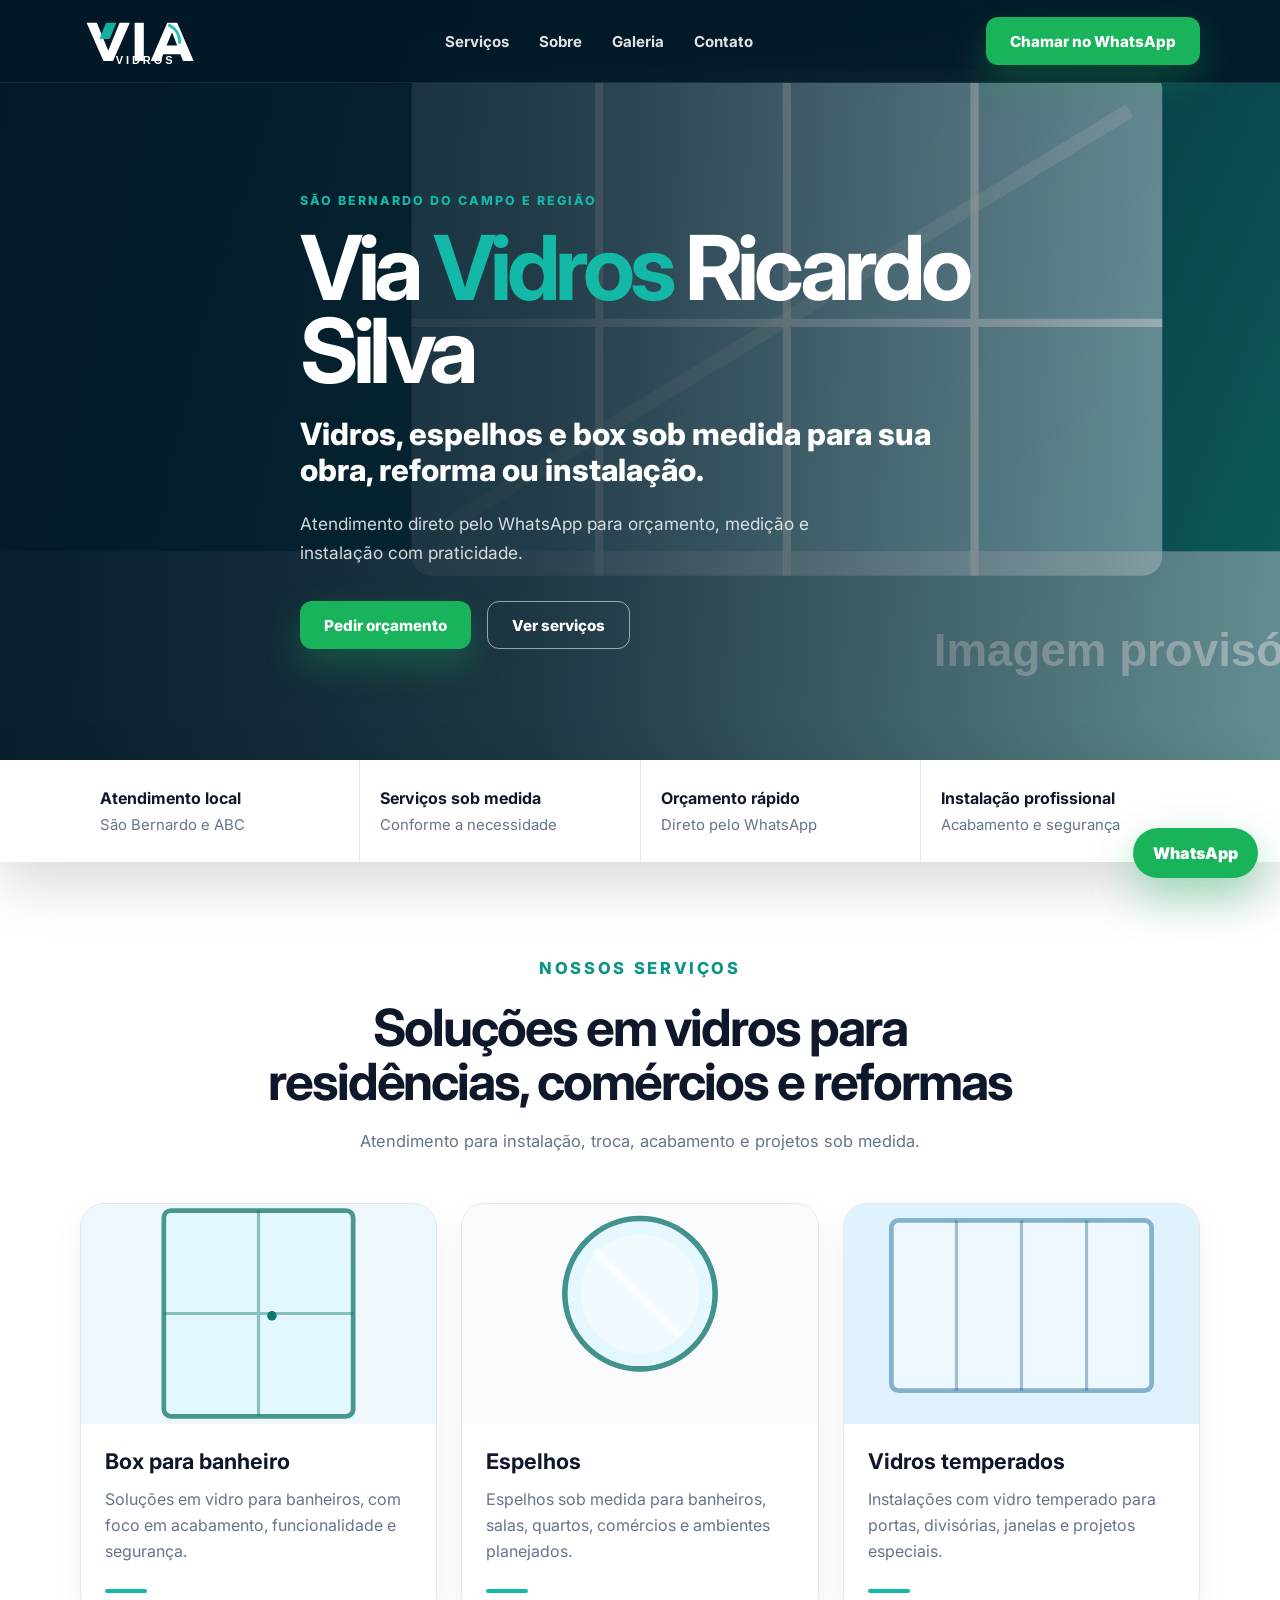
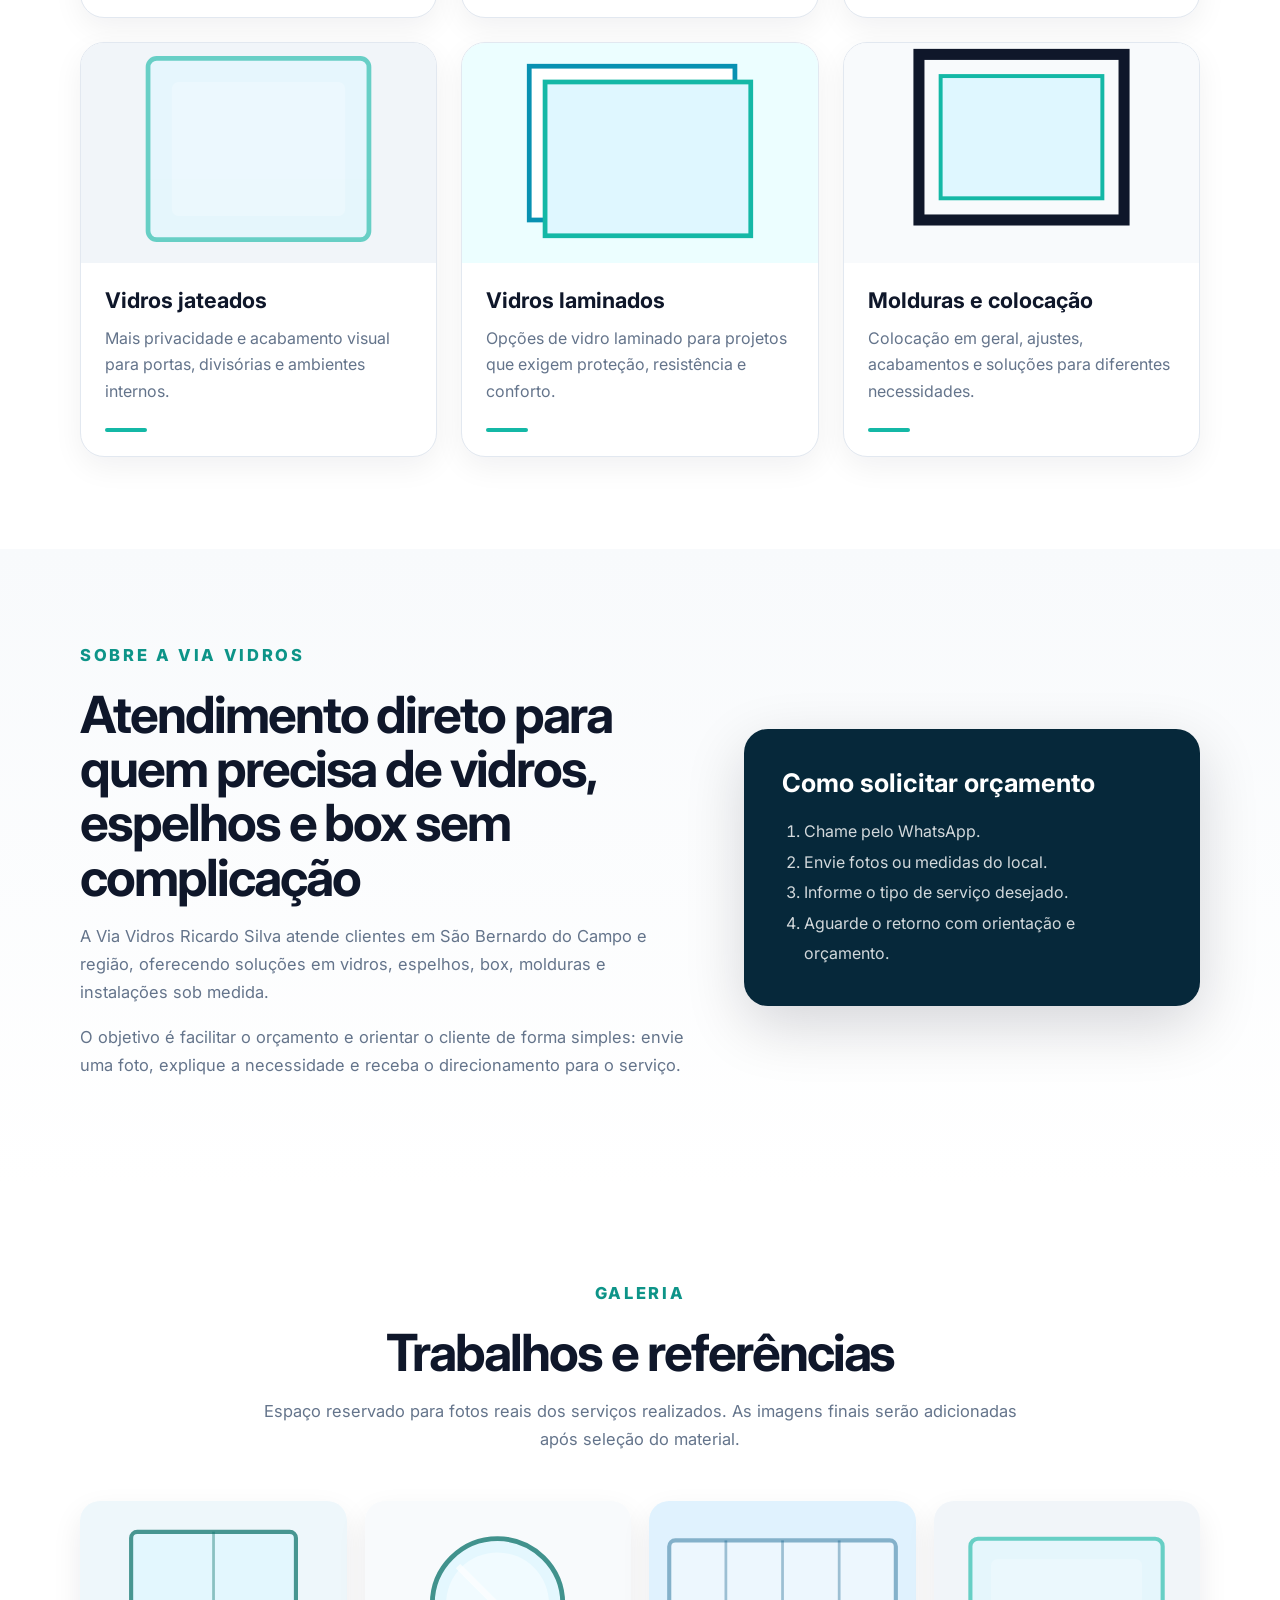
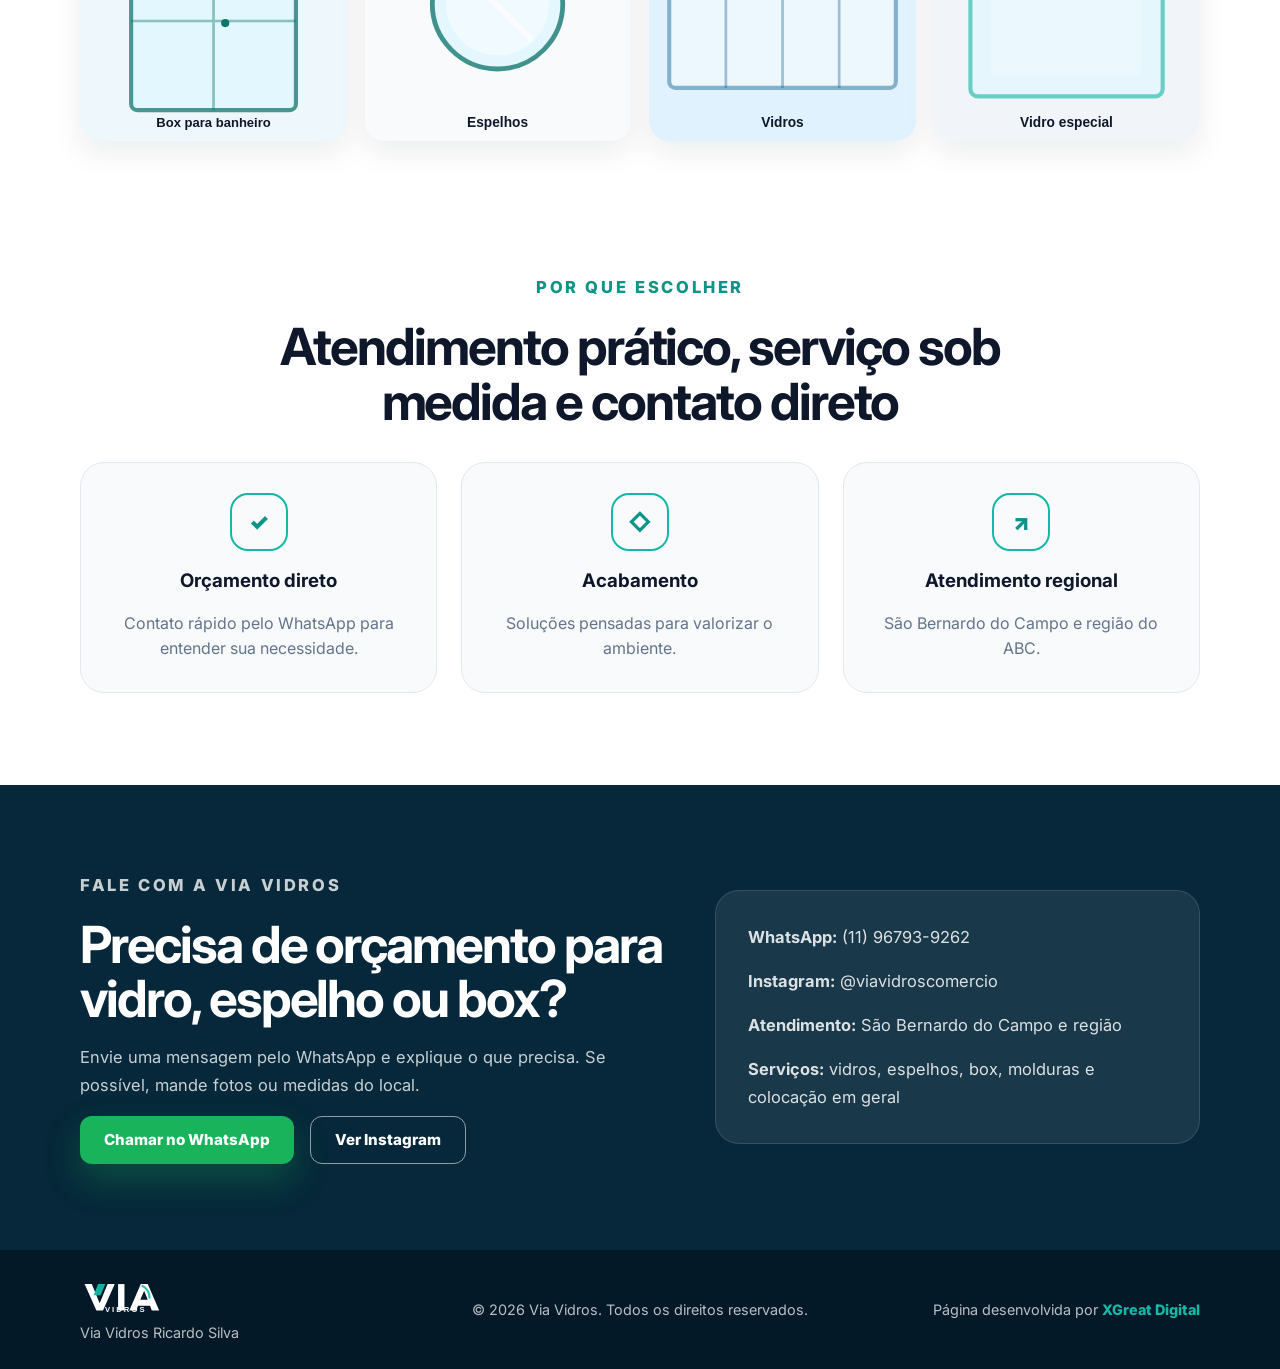
<file: via-vidros/index.html>
<!DOCTYPE html>
<html lang="pt-BR">
<head>
  <meta charset="UTF-8" />
  <meta name="viewport" content="width=device-width, initial-scale=1.0" />
  <title>Via Vidros Ricardo Silva | Vidros, Espelhos e Box em São Bernardo do Campo</title>
  <meta name="description" content="Via Vidros Ricardo Silva: soluções em vidros, espelhos, box e instalações sob medida em São Bernardo do Campo e região do ABC." />
  <meta name="theme-color" content="#06283a" />
  <meta property="og:title" content="Via Vidros Ricardo Silva" />
  <meta property="og:description" content="Vidros, espelhos e box sob medida em São Bernardo do Campo e região." />
  <meta property="og:type" content="website" />
  <meta property="og:image" content="assets/img/hero-placeholder.svg" />
  <link rel="icon" href="assets/img/logo.svg" type="image/svg+xml" />
  <link rel="preconnect" href="https://fonts.googleapis.com">
  <link rel="preconnect" href="https://fonts.gstatic.com" crossorigin>
  <link href="https://fonts.googleapis.com/css2?family=Inter:wght@400;500;600;700;800&display=swap" rel="stylesheet">
  <link rel="stylesheet" href="assets/css/style.css" />
</head>
<body>
  <header class="site-header" id="topo">
    <div class="container nav-wrap">
      <a href="#topo" class="brand" aria-label="Via Vidros Ricardo Silva">
        <img src="assets/img/logo.svg" alt="Via Vidros" />
      </a>
      <button class="menu-toggle" aria-label="Abrir menu" aria-expanded="false"><span></span><span></span><span></span></button>
      <nav class="site-nav" aria-label="Menu principal"><a href="#servicos">Serviços</a><a href="#sobre">Sobre</a><a href="#galeria">Galeria</a><a href="#contato">Contato</a></nav>
      <a class="btn btn-whatsapp header-cta" href="https://wa.me/5511967939262?text=Ol%C3%A1%2C%20vim%20pela%20p%C3%A1gina%20da%20Via%20Vidros%20e%20gostaria%20de%20solicitar%20um%20or%C3%A7amento." target="_blank" rel="noopener">Chamar no WhatsApp</a>
    </div>
  </header>
  <main>
    <section class="hero">
      <div class="hero-bg" role="img" aria-label="Ambiente com vidros instalados"></div><div class="hero-overlay"></div>
      <div class="container hero-content">
        <p class="eyebrow">São Bernardo do Campo e região</p><h1>Via <span>Vidros</span> Ricardo Silva</h1>
        <p class="hero-subtitle">Vidros, espelhos e box sob medida para sua obra, reforma ou instalação.</p>
        <p class="hero-text">Atendimento direto pelo WhatsApp para orçamento, medição e instalação com praticidade.</p>
        <div class="hero-actions"><a class="btn btn-whatsapp" href="https://wa.me/5511967939262?text=Ol%C3%A1%2C%20gostaria%20de%20fazer%20um%20or%C3%A7amento%20com%20a%20Via%20Vidros." target="_blank" rel="noopener">Pedir orçamento</a><a class="btn btn-outline" href="#servicos">Ver serviços</a></div>
      </div>
    </section>
    <section class="trust-bar" aria-label="Diferenciais"><div class="container trust-grid"><div><strong>Atendimento local</strong><span>São Bernardo e ABC</span></div><div><strong>Serviços sob medida</strong><span>Conforme a necessidade</span></div><div><strong>Orçamento rápido</strong><span>Direto pelo WhatsApp</span></div><div><strong>Instalação profissional</strong><span>Acabamento e segurança</span></div></div></section>
    <section class="section" id="servicos"><div class="container"><div class="section-heading"><p class="eyebrow dark">Nossos serviços</p><h2>Soluções em vidros para residências, comércios e reformas</h2><p>Atendimento para instalação, troca, acabamento e projetos sob medida.</p></div><div class="services-grid">
      <article class="service-card"><img src="assets/img/galeria/box-placeholder.svg" alt="Box para banheiro" /><div><h3>Box para banheiro</h3><p>Soluções em vidro para banheiros, com foco em acabamento, funcionalidade e segurança.</p></div></article>
      <article class="service-card"><img src="assets/img/galeria/espelho-placeholder.svg" alt="Espelhos sob medida" /><div><h3>Espelhos</h3><p>Espelhos sob medida para banheiros, salas, quartos, comércios e ambientes planejados.</p></div></article>
      <article class="service-card"><img src="assets/img/galeria/vidro-placeholder.svg" alt="Vidros temperados" /><div><h3>Vidros temperados</h3><p>Instalações com vidro temperado para portas, divisórias, janelas e projetos especiais.</p></div></article>
      <article class="service-card"><img src="assets/img/galeria/special-placeholder.svg" alt="Vidros jateados" /><div><h3>Vidros jateados</h3><p>Mais privacidade e acabamento visual para portas, divisórias e ambientes internos.</p></div></article>
      <article class="service-card"><img src="assets/img/galeria/layered-placeholder.svg" alt="Vidros laminados" /><div><h3>Vidros laminados</h3><p>Opções de vidro laminado para projetos que exigem proteção, resistência e conforto.</p></div></article>
      <article class="service-card"><img src="assets/img/galeria/frame-placeholder.svg" alt="Molduras e acabamento" /><div><h3>Molduras e colocação</h3><p>Colocação em geral, ajustes, acabamentos e soluções para diferentes necessidades.</p></div></article>
    </div></div></section>
    <section class="section section-soft" id="sobre"><div class="container split"><div><p class="eyebrow dark">Sobre a Via Vidros</p><h2>Atendimento direto para quem precisa de vidros, espelhos e box sem complicação</h2><p>A Via Vidros Ricardo Silva atende clientes em São Bernardo do Campo e região, oferecendo soluções em vidros, espelhos, box, molduras e instalações sob medida.</p><p>O objetivo é facilitar o orçamento e orientar o cliente de forma simples: envie uma foto, explique a necessidade e receba o direcionamento para o serviço.</p></div><div class="info-card"><h3>Como solicitar orçamento</h3><ol><li>Chame pelo WhatsApp.</li><li>Envie fotos ou medidas do local.</li><li>Informe o tipo de serviço desejado.</li><li>Aguarde o retorno com orientação e orçamento.</li></ol></div></div></section>
    <section class="section" id="galeria"><div class="container"><div class="section-heading"><p class="eyebrow dark">Galeria</p><h2>Trabalhos e referências</h2><p>Espaço reservado para fotos reais dos serviços realizados. As imagens finais serão adicionadas após seleção do material.</p></div><div class="gallery-grid"><img src="assets/img/galeria/box-placeholder.svg" alt="Referência de box de vidro" /><img src="assets/img/galeria/espelho-placeholder.svg" alt="Referência de espelho" /><img src="assets/img/galeria/vidro-placeholder.svg" alt="Referência de vidro instalado" /><img src="assets/img/galeria/special-placeholder.svg" alt="Referência de vidro especial" /></div></div></section>
    <section class="section benefits"><div class="container"><div class="section-heading compact"><p class="eyebrow dark">Por que escolher</p><h2>Atendimento prático, serviço sob medida e contato direto</h2></div><div class="benefits-grid"><div class="benefit-item"><span class="icon">✓</span><h3>Orçamento direto</h3><p>Contato rápido pelo WhatsApp para entender sua necessidade.</p></div><div class="benefit-item"><span class="icon">◇</span><h3>Acabamento</h3><p>Soluções pensadas para valorizar o ambiente.</p></div><div class="benefit-item"><span class="icon">↗</span><h3>Atendimento regional</h3><p>São Bernardo do Campo e região do ABC.</p></div></div></div></section>
    <section class="final-cta" id="contato"><div class="container cta-grid"><div><p class="eyebrow">Fale com a Via Vidros</p><h2>Precisa de orçamento para vidro, espelho ou box?</h2><p>Envie uma mensagem pelo WhatsApp e explique o que precisa. Se possível, mande fotos ou medidas do local.</p><div class="hero-actions"><a class="btn btn-whatsapp" href="https://wa.me/5511967939262?text=Ol%C3%A1%2C%20vim%20pela%20p%C3%A1gina%20e%20gostaria%20de%20solicitar%20um%20or%C3%A7amento." target="_blank" rel="noopener">Chamar no WhatsApp</a><a class="btn btn-outline light" href="https://www.instagram.com/viavidroscomercio/" target="_blank" rel="noopener">Ver Instagram</a></div></div><div class="contact-card"><p><strong>WhatsApp:</strong> (11) 96793-9262</p><p><strong>Instagram:</strong> @viavidroscomercio</p><p><strong>Atendimento:</strong> São Bernardo do Campo e região</p><p><strong>Serviços:</strong> vidros, espelhos, box, molduras e colocação em geral</p></div></div></section>
  </main>
  <footer class="site-footer"><div class="container footer-grid"><div><img src="assets/img/logo.svg" alt="Via Vidros" /><p>Via Vidros Ricardo Silva</p></div><p>© <span id="year"></span> Via Vidros. Todos os direitos reservados.</p><p class="xgreat-credit">Página desenvolvida por <a href="https://xgreat.com.br" target="_blank" rel="noopener">XGreat Digital</a></p></div></footer>
  <a class="floating-whatsapp" href="https://wa.me/5511967939262?text=Ol%C3%A1%2C%20gostaria%20de%20solicitar%20um%20or%C3%A7amento%20com%20a%20Via%20Vidros." target="_blank" rel="noopener" aria-label="Chamar no WhatsApp">WhatsApp</a>
  <script src="assets/js/main.js"></script>
</body>
</html>
</file>
<file: via-vidros/assets/css/style.css>
:root {
  --blue-950: #031927;
  --blue-900: #06283a;
  --blue-800: #07364d;
  --teal-500: #14b8a6;
  --teal-600: #0d9488;
  --green-500: #18b35b;
  --green-600: #109447;
  --slate-900: #0f172a;
  --slate-700: #334155;
  --slate-500: #64748b;
  --slate-100: #f1f5f9;
  --slate-50: #f8fafc;
  --white: #ffffff;
  --shadow: 0 20px 60px rgba(2, 8, 23, 0.16);
  --radius: 24px;
}

* { box-sizing: border-box; }
html { scroll-behavior: smooth; }
body {
  margin: 0;
  font-family: 'Inter', system-ui, -apple-system, BlinkMacSystemFont, 'Segoe UI', sans-serif;
  color: var(--slate-900);
  background: var(--white);
}
img { max-width: 100%; display: block; }
a { color: inherit; text-decoration: none; }

.container {
  width: min(1120px, calc(100% - 40px));
  margin: 0 auto;
}

.site-header {
  position: fixed;
  top: 0;
  left: 0;
  width: 100%;
  z-index: 50;
  background: rgba(3, 25, 39, 0.88);
  backdrop-filter: blur(16px);
  border-bottom: 1px solid rgba(255,255,255,0.08);
}

.nav-wrap {
  height: 82px;
  display: flex;
  align-items: center;
  justify-content: space-between;
  gap: 28px;
}

.brand img { width: 132px; height: auto; }
.site-nav { display: flex; align-items: center; gap: 30px; color: var(--white); font-weight: 700; font-size: 0.94rem; }
.site-nav a { opacity: 0.88; transition: opacity .2s ease, color .2s ease; }
.site-nav a:hover { opacity: 1; color: var(--teal-500); }

.btn {
  display: inline-flex;
  align-items: center;
  justify-content: center;
  min-height: 48px;
  padding: 0 24px;
  border-radius: 12px;
  font-weight: 800;
  font-size: 0.95rem;
  transition: transform .2s ease, box-shadow .2s ease, background .2s ease;
}
.btn:hover { transform: translateY(-2px); }
.btn-whatsapp { background: var(--green-500); color: var(--white); box-shadow: 0 16px 35px rgba(24,179,91,0.28); }
.btn-whatsapp:hover { background: var(--green-600); }
.btn-outline { border: 1px solid rgba(255,255,255,0.55); color: var(--white); }
.btn-outline.light { border-color: rgba(255,255,255,0.55); }

.menu-toggle { display: none; width: 44px; height: 44px; background: transparent; border: 0; padding: 8px; cursor: pointer; }
.menu-toggle span { display: block; height: 2px; margin: 6px 0; background: var(--white); border-radius: 2px; }

.hero {
  min-height: 760px;
  position: relative;
  display: flex;
  align-items: center;
  overflow: hidden;
  background: var(--blue-950);
}
.hero-bg {
  position: absolute;
  inset: 0;
  background: url('../img/hero-placeholder.svg') center/cover no-repeat;
  transform: scale(1.02);
}
.hero-overlay {
  position: absolute;
  inset: 0;
  background: linear-gradient(90deg, rgba(3,25,39,0.96) 0%, rgba(3,25,39,0.78) 42%, rgba(3,25,39,0.22) 100%);
}
.hero-content { position: relative; z-index: 2; max-width: 680px; padding-top: 82px; color: var(--white); }
.eyebrow { margin: 0 0 18px; text-transform: uppercase; letter-spacing: .16em; font-size: .78rem; font-weight: 800; color: var(--teal-500); }
.eyebrow.dark { color: var(--teal-600); }
h1, h2, h3, p { margin-top: 0; }
h1 { font-size: clamp(3.2rem, 7vw, 6.8rem); line-height: .93; margin-bottom: 24px; letter-spacing: -0.06em; }
h1 span { color: var(--teal-500); }
.hero-subtitle { font-size: clamp(1.45rem, 2.4vw, 2.25rem); line-height: 1.18; font-weight: 800; max-width: 680px; margin-bottom: 20px; }
.hero-text { font-size: 1.08rem; line-height: 1.7; color: rgba(255,255,255,0.82); max-width: 560px; margin-bottom: 34px; }
.hero-actions { display: flex; flex-wrap: wrap; gap: 16px; }

.trust-bar { background: var(--white); box-shadow: var(--shadow); position: relative; z-index: 5; }
.trust-grid { display: grid; grid-template-columns: repeat(4, 1fr); gap: 1px; background: #e2e8f0; }
.trust-grid div { background: var(--white); padding: 28px 20px; }
.trust-grid strong { display: block; font-size: 1rem; margin-bottom: 6px; }
.trust-grid span { color: var(--slate-500); font-size: .93rem; }

.section { padding: 92px 0; }
.section-soft { background: linear-gradient(180deg, var(--slate-50), var(--white)); }
.section-heading { text-align: center; max-width: 760px; margin: 0 auto 48px; }
.section-heading.compact { margin-bottom: 34px; }
.section-heading h2, .split h2, .final-cta h2 { font-size: clamp(2rem, 4vw, 3.25rem); line-height: 1.06; letter-spacing: -0.04em; margin-bottom: 18px; }
.section-heading p, .split p, .final-cta p { color: var(--slate-500); line-height: 1.7; font-size: 1.03rem; }

.services-grid { display: grid; grid-template-columns: repeat(3, 1fr); gap: 24px; }
.service-card { background: var(--white); border: 1px solid #e2e8f0; border-radius: var(--radius); overflow: hidden; box-shadow: 0 10px 30px rgba(15,23,42,0.06); transition: transform .2s ease, box-shadow .2s ease; }
.service-card:hover { transform: translateY(-5px); box-shadow: var(--shadow); }
.service-card img { width: 100%; height: 220px; object-fit: cover; background: var(--slate-100); }
.service-card div { padding: 24px; }
.service-card h3 { font-size: 1.35rem; margin-bottom: 12px; }
.service-card p { color: var(--slate-500); line-height: 1.65; margin-bottom: 0; }
.service-card:after { content: ''; display: block; width: 42px; height: 4px; margin: 0 0 24px 24px; background: var(--teal-500); border-radius: 99px; }

.split { display: grid; grid-template-columns: 1.15fr .85fr; gap: 46px; align-items: center; }
.info-card { padding: 38px; border-radius: var(--radius); background: var(--blue-900); color: var(--white); box-shadow: var(--shadow); }
.info-card h3 { font-size: 1.6rem; margin-bottom: 18px; }
.info-card ol { margin: 0; padding-left: 22px; color: rgba(255,255,255,.82); line-height: 1.9; }

.gallery-grid { display: grid; grid-template-columns: repeat(4, 1fr); gap: 18px; }
.gallery-grid img { border-radius: 20px; height: 240px; width: 100%; object-fit: cover; box-shadow: 0 12px 30px rgba(15,23,42,.08); }

.benefits { padding-top: 40px; }
.benefits-grid { display: grid; grid-template-columns: repeat(3, 1fr); gap: 24px; }
.benefit-item { padding: 30px; border-radius: var(--radius); background: var(--slate-50); border: 1px solid #e2e8f0; text-align: center; }
.icon { width: 58px; height: 58px; display: inline-flex; align-items: center; justify-content: center; border: 2px solid var(--teal-500); color: var(--teal-600); border-radius: 18px; font-weight: 900; font-size: 1.4rem; margin-bottom: 18px; }
.benefit-item p { color: var(--slate-500); line-height: 1.6; margin-bottom: 0; }

.final-cta { background: var(--blue-900); color: var(--white); padding: 86px 0; }
.final-cta p { color: rgba(255,255,255,.78); }
.cta-grid { display: grid; grid-template-columns: 1.1fr .9fr; gap: 42px; align-items: center; }
.contact-card { background: rgba(255,255,255,.08); border: 1px solid rgba(255,255,255,.12); border-radius: var(--radius); padding: 32px; }
.contact-card p { margin-bottom: 16px; color: rgba(255,255,255,.85); }
.contact-card p:last-child { margin-bottom: 0; }

.site-footer { background: var(--blue-950); color: rgba(255,255,255,.72); padding: 28px 0; }
.footer-grid { display: grid; grid-template-columns: 1fr auto 1fr; gap: 24px; align-items: center; font-size: .9rem; }
.footer-grid img { width: 92px; margin-bottom: 8px; }
.footer-grid p { margin-bottom: 0; }
.xgreat-credit { text-align: right; }
.xgreat-credit a { color: var(--teal-500); font-weight: 800; }

.floating-whatsapp { position: fixed; right: 22px; bottom: 22px; z-index: 80; background: var(--green-500); color: var(--white); border-radius: 999px; padding: 15px 20px; font-weight: 900; box-shadow: 0 18px 45px rgba(24,179,91,.38); }

@media (max-width: 900px) {
  .header-cta { display: none; }
  .menu-toggle { display: block; }
  .site-nav { position: fixed; top: 82px; left: 0; width: 100%; background: var(--blue-950); flex-direction: column; align-items: flex-start; padding: 22px; gap: 18px; transform: translateY(-130%); transition: transform .25s ease; }
  body.menu-open .site-nav { transform: translateY(0); }
  .hero { min-height: 680px; }
  .hero-overlay { background: linear-gradient(90deg, rgba(3,25,39,.96), rgba(3,25,39,.72)); }
  .trust-grid, .services-grid, .gallery-grid, .benefits-grid, .split, .cta-grid { grid-template-columns: 1fr; }
  .trust-grid div { padding: 22px; }
  .gallery-grid img { height: 220px; }
  .footer-grid { grid-template-columns: 1fr; text-align: center; }
  .footer-grid img { margin: 0 auto 8px; }
  .xgreat-credit { text-align: center; }
}

@media (max-width: 560px) {
  .container { width: min(100% - 28px, 1120px); }
  .nav-wrap { height: 72px; }
  .brand img { width: 108px; }
  .site-nav { top: 72px; }
  .hero { min-height: 720px; }
  h1 { font-size: 3.4rem; }
  .hero-subtitle { font-size: 1.35rem; }
  .hero-actions .btn { width: 100%; }
  .section { padding: 70px 0; }
  .service-card { display: grid; grid-template-columns: 112px 1fr; align-items: stretch; }
  .service-card img { height: 100%; min-height: 150px; }
  .service-card div { padding: 18px; }
  .service-card h3 { font-size: 1.05rem; }
  .service-card p { font-size: .88rem; }
  .service-card:after { display: none; }
  .floating-whatsapp { left: 14px; right: 14px; bottom: 14px; text-align: center; }
}
</file>
